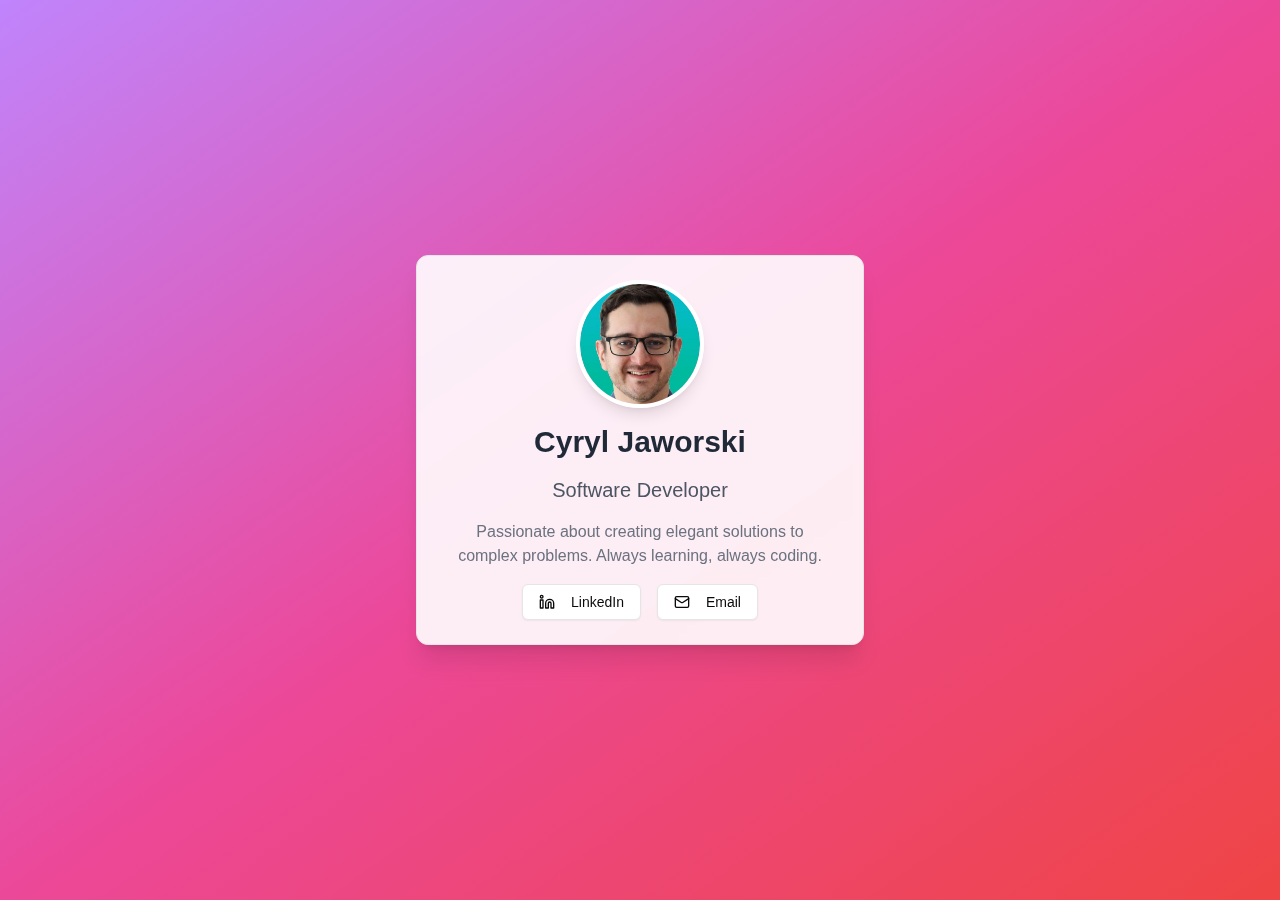
<file: index.html>
<!DOCTYPE html>
<html lang="en">

<head>
    <meta charSet="utf-8" />
    <meta name="viewport" content="width=device-width, initial-scale=1" />
    <link rel="preload" as="image" href="./cyryl.jpg?height=128&amp;width=128" />
    <link rel="stylesheet" href="/_next/static/css/7a972ba34c703ab5.css" data-precedence="next" />
    <link rel="preload" as="script" fetchPriority="low" href="/_next/static/chunks/webpack-33fc56f184081d32.js" />
    <script src="/_next/static/chunks/fd9d1056-3746b8d2654c02ec.js" async=""></script>
    <script src="/_next/static/chunks/117-5a8becc1cdff35ec.js" async=""></script>
    <script src="/_next/static/chunks/main-app-b230da59794cddd8.js" async=""></script>
    <script src="/_next/static/chunks/385-c28444abc4782ccb.js" async=""></script>
    <script src="/_next/static/chunks/app/page-b031aab59d119b6c.js" async=""></script>
    <title>Cyryl Jaworski</title>
    <meta name="description"
        content="Cyryl Jaworski. Passionate about creating elegant solutions to complex problems. Always learning, always coding." />
    <link rel="icon" href="/favicon.ico" type="image/x-icon" sizes="256x256" />
    <script src="/_next/static/chunks/polyfills-42372ed130431b0a.js" noModule=""></script>
</head>

<body class="__variable_1e4310 __variable_c3aa02 antialiased">
    <div
        class="min-h-screen flex items-center justify-center bg-gradient-to-br from-purple-400 via-pink-500 to-red-500">
        <div class="border text-card-foreground w-full max-w-md p-6 bg-white/90 backdrop-blur-sm shadow-xl rounded-xl">
            <div class="flex flex-col items-center space-y-4">
                <div class="w-32 h-32 rounded-full overflow-hidden border-4 border-white shadow-lg"><img
                        alt="Cyryl Jaworski" class="w-full h-full object-cover"
                        src="./cyryl.jpg?height=128&amp;width=128" /></div>
                <h1 class="text-3xl font-bold text-center text-gray-800">Cyryl Jaworski</h1>
                <p class="text-xl text-center text-gray-600">Software Developer</p>
                <p class="text-center text-gray-500 max-w-sm">Passionate about creating elegant solutions to complex
                    problems. Always learning, always coding.</p>
                <div class="flex space-x-4 mt-4"><button
                        class="justify-center gap-2 whitespace-nowrap rounded-md text-sm font-medium transition-colors focus-visible:outline-none focus-visible:ring-1 focus-visible:ring-ring disabled:pointer-events-none disabled:opacity-50 [&amp;_svg]:pointer-events-none [&amp;_svg]:size-4 [&amp;_svg]:shrink-0 border border-input bg-background shadow-sm hover:bg-accent hover:text-accent-foreground h-9 px-4 py-2 flex items-center space-x-2"><svg
                            xmlns="http://www.w3.org/2000/svg" width="24" height="24" viewBox="0 0 24 24" fill="none"
                            stroke="currentColor" stroke-width="2" stroke-linecap="round" stroke-linejoin="round"
                            class="lucide lucide-linkedin w-5 h-5">
                            <path d="M16 8a6 6 0 0 1 6 6v7h-4v-7a2 2 0 0 0-2-2 2 2 0 0 0-2 2v7h-4v-7a6 6 0 0 1 6-6z">
                            </path>
                            <rect width="4" height="12" x="2" y="9"></rect>
                            <circle cx="4" cy="4" r="2"></circle>
                        </svg><a href="https://www.linkedin.com/in/cyryl-jaworski/" target="_blank"
                            rel="noopener noreferrer">LinkedIn</a></button><button
                        class="justify-center gap-2 whitespace-nowrap rounded-md text-sm font-medium transition-colors focus-visible:outline-none focus-visible:ring-1 focus-visible:ring-ring disabled:pointer-events-none disabled:opacity-50 [&amp;_svg]:pointer-events-none [&amp;_svg]:size-4 [&amp;_svg]:shrink-0 border border-input bg-background shadow-sm hover:bg-accent hover:text-accent-foreground h-9 px-4 py-2 flex items-center space-x-2"><svg
                            xmlns="http://www.w3.org/2000/svg" width="24" height="24" viewBox="0 0 24 24" fill="none"
                            stroke="currentColor" stroke-width="2" stroke-linecap="round" stroke-linejoin="round"
                            class="lucide lucide-mail w-5 h-5">
                            <rect width="20" height="16" x="2" y="4" rx="2"></rect>
                            <path d="m22 7-8.97 5.7a1.94 1.94 0 0 1-2.06 0L2 7"></path>
                        </svg><a href="mailto:cyryl.jaworski@proton.me">Email</a></button></div>
            </div>
        </div>
    </div>
    <script src="/_next/static/chunks/webpack-33fc56f184081d32.js" async=""></script>
    <script>(self.__next_f = self.__next_f || []).push([0]); self.__next_f.push([2, null])</script>
    <script>self.__next_f.push([1, "1:HL[\"/_next/static/css/7a972ba34c703ab5.css\",\"style\"]\n"])</script>
    <script>self.__next_f.push([1, "2:I[2846,[],\"\"]\n4:I[708,[\"385\",\"static/chunks/385-c28444abc4782ccb.js\",\"931\",\"static/chunks/app/page-b031aab59d119b6c.js\"],\"PersonalPage\"]\n5:I[4707,[],\"\"]\n6:I[6423,[],\"\"]\n8:I[1060,[],\"\"]\n9:[]\n0:[\"$\",\"$L2\",null,{\"buildId\":\"yZmL1_rDu3WMKr4y6g2DF\",\"assetPrefix\":\"\",\"urlParts\":[\"\",\"\"],\"initialTree\":[\"\",{\"children\":[\"__PAGE__\",{}]},\"$undefined\",\"$undefined\",true],\"initialSeedData\":[\"\",{\"children\":[\"__PAGE__\",{},[[\"$L3\",[\"$\",\"$L4\",null,{}],null],null],null]},[[[[\"$\",\"link\",\"0\",{\"rel\":\"stylesheet\",\"href\":\"/_next/static/css/7a972ba34c703ab5.css\",\"precedence\":\"next\",\"crossOrigin\":\"$undefined\"}]],[\"$\",\"html\",null,{\"lang\":\"en\",\"children\":[\"$\",\"body\",null,{\"className\":\"__variable_1e4310 __variable_c3aa02 antialiased\",\"children\":[\"$\",\"$L5\",null,{\"parallelRouterKey\":\"children\",\"segmentPath\":[\"children\"],\"error\":\"$undefined\",\"errorStyles\":\"$undefined\",\"errorScripts\":\"$undefined\",\"template\":[\"$\",\"$L6\",null,{}],\"templateStyles\":\"$undefined\",\"templateScripts\":\"$undefined\",\"notFound\":[[\"$\",\"title\",null,{\"children\":\"404: This page could not be found.\"}],[\"$\",\"div\",null,{\"style\":{\"fontFamily\":\"system-ui,\\\"Segoe UI\\\",Roboto,Helvetica,Arial,sans-serif,\\\"Apple Color Emoji\\\",\\\"Segoe UI Emoji\\\"\",\"height\":\"100vh\",\"textAlign\":\"center\",\"display\":\"flex\",\"flexDirection\":\"column\",\"alignItems\":\"center\",\"justifyContent\":\"center\"},\"children\":[\"$\",\"div\",null,{\"children\":[[\"$\",\"style\",null,{\"dangerouslySetInnerHTML\":{\"__html\":\"body{color:#000;background:#fff;margin:0}.next-error-h1{border-right:1px solid rgba(0,0,0,.3)}@media (prefers-color-scheme:dark){body{color:#fff;background:#000}.next-error-h1{border-right:1px solid rgba(255,255,255,.3)}}\"}}],[\"$\",\"h1\",null,{\"className\":\"next-error-h1\",\"style\":{\"display\":\"inline-block\",\"margin\":\"0 20px 0 0\",\"padding\":\"0 23px 0 0\",\"fontSize\":24,\"fontWeight\":500,\"verticalAlign\":\"top\",\"lineHeight\":\"49px\"},\"children\":\"404\"}],[\"$\",\"div\",null,{\"style\":{\"display\":\"inline-block\"},\"children\":[\"$\",\"h2\",null,{\"style\":{\"fontSize\":14,\"fontWeight\":400,\"lineHeight\":\"49px\",\"margin\":0},\"children\":\"This page could not be found.\""])</script>
    <script>self.__next_f.push([1, "}]}]]}]}]],\"notFoundStyles\":[]}]}]}]],null],null],\"couldBeIntercepted\":false,\"initialHead\":[null,\"$L7\"],\"globalErrorComponent\":\"$8\",\"missingSlots\":\"$W9\"}]\n"])</script>
    <script>self.__next_f.push([1, "7:[[\"$\",\"meta\",\"0\",{\"name\":\"viewport\",\"content\":\"width=device-width, initial-scale=1\"}],[\"$\",\"meta\",\"1\",{\"charSet\":\"utf-8\"}],[\"$\",\"title\",\"2\",{\"children\":\"Cyryl Jaworski\"}],[\"$\",\"meta\",\"3\",{\"name\":\"description\",\"content\":\"Cyryl Jaworski. Passionate about creating elegant solutions to complex problems. Always learning, always coding.\"}],[\"$\",\"link\",\"4\",{\"rel\":\"icon\",\"href\":\"/favicon.ico\",\"type\":\"image/x-icon\",\"sizes\":\"256x256\"}]]\n3:null\n"])</script>
</body>

</html>
</file>
<file: _next/static/css/7a972ba34c703ab5.css>
@font-face{font-family:__geistSans_1e4310;src:url(/_next/static/media/4473ecc91f70f139-s.p.woff) format("woff");font-display:swap;font-weight:100 900}@font-face{font-family:__geistSans_Fallback_1e4310;src:local("Arial");ascent-override:85.83%;descent-override:20.52%;line-gap-override:9.33%;size-adjust:107.19%}.__className_1e4310{font-family:__geistSans_1e4310,__geistSans_Fallback_1e4310}.__variable_1e4310{--font-geist-sans:"__geistSans_1e4310","__geistSans_Fallback_1e4310"}@font-face{font-family:__geistMono_c3aa02;src:url(/_next/static/media/463dafcda517f24f-s.p.woff) format("woff");font-display:swap;font-weight:100 900}@font-face{font-family:__geistMono_Fallback_c3aa02;src:local("Arial");ascent-override:69.97%;descent-override:16.73%;line-gap-override:7.61%;size-adjust:131.49%}.__className_c3aa02{font-family:__geistMono_c3aa02,__geistMono_Fallback_c3aa02}.__variable_c3aa02{--font-geist-mono:"__geistMono_c3aa02","__geistMono_Fallback_c3aa02"}*,:after,:before{--tw-border-spacing-x:0;--tw-border-spacing-y:0;--tw-translate-x:0;--tw-translate-y:0;--tw-rotate:0;--tw-skew-x:0;--tw-skew-y:0;--tw-scale-x:1;--tw-scale-y:1;--tw-pan-x: ;--tw-pan-y: ;--tw-pinch-zoom: ;--tw-scroll-snap-strictness:proximity;--tw-gradient-from-position: ;--tw-gradient-via-position: ;--tw-gradient-to-position: ;--tw-ordinal: ;--tw-slashed-zero: ;--tw-numeric-figure: ;--tw-numeric-spacing: ;--tw-numeric-fraction: ;--tw-ring-inset: ;--tw-ring-offset-width:0px;--tw-ring-offset-color:#fff;--tw-ring-color:rgba(59,130,246,.5);--tw-ring-offset-shadow:0 0 #0000;--tw-ring-shadow:0 0 #0000;--tw-shadow:0 0 #0000;--tw-shadow-colored:0 0 #0000;--tw-blur: ;--tw-brightness: ;--tw-contrast: ;--tw-grayscale: ;--tw-hue-rotate: ;--tw-invert: ;--tw-saturate: ;--tw-sepia: ;--tw-drop-shadow: ;--tw-backdrop-blur: ;--tw-backdrop-brightness: ;--tw-backdrop-contrast: ;--tw-backdrop-grayscale: ;--tw-backdrop-hue-rotate: ;--tw-backdrop-invert: ;--tw-backdrop-opacity: ;--tw-backdrop-saturate: ;--tw-backdrop-sepia: ;--tw-contain-size: ;--tw-contain-layout: ;--tw-contain-paint: ;--tw-contain-style: }::backdrop{--tw-border-spacing-x:0;--tw-border-spacing-y:0;--tw-translate-x:0;--tw-translate-y:0;--tw-rotate:0;--tw-skew-x:0;--tw-skew-y:0;--tw-scale-x:1;--tw-scale-y:1;--tw-pan-x: ;--tw-pan-y: ;--tw-pinch-zoom: ;--tw-scroll-snap-strictness:proximity;--tw-gradient-from-position: ;--tw-gradient-via-position: ;--tw-gradient-to-position: ;--tw-ordinal: ;--tw-slashed-zero: ;--tw-numeric-figure: ;--tw-numeric-spacing: ;--tw-numeric-fraction: ;--tw-ring-inset: ;--tw-ring-offset-width:0px;--tw-ring-offset-color:#fff;--tw-ring-color:rgba(59,130,246,.5);--tw-ring-offset-shadow:0 0 #0000;--tw-ring-shadow:0 0 #0000;--tw-shadow:0 0 #0000;--tw-shadow-colored:0 0 #0000;--tw-blur: ;--tw-brightness: ;--tw-contrast: ;--tw-grayscale: ;--tw-hue-rotate: ;--tw-invert: ;--tw-saturate: ;--tw-sepia: ;--tw-drop-shadow: ;--tw-backdrop-blur: ;--tw-backdrop-brightness: ;--tw-backdrop-contrast: ;--tw-backdrop-grayscale: ;--tw-backdrop-hue-rotate: ;--tw-backdrop-invert: ;--tw-backdrop-opacity: ;--tw-backdrop-saturate: ;--tw-backdrop-sepia: ;--tw-contain-size: ;--tw-contain-layout: ;--tw-contain-paint: ;--tw-contain-style: }/*
! tailwindcss v3.4.14 | MIT License | https://tailwindcss.com
*/*,:after,:before{box-sizing:border-box;border:0 solid #e5e7eb}:after,:before{--tw-content:""}:host,html{line-height:1.5;-webkit-text-size-adjust:100%;-moz-tab-size:4;tab-size:4;font-family:ui-sans-serif,system-ui,sans-serif,Apple Color Emoji,Segoe UI Emoji,Segoe UI Symbol,Noto Color Emoji;font-feature-settings:normal;font-variation-settings:normal;-webkit-tap-highlight-color:transparent}body{margin:0;line-height:inherit}hr{height:0;color:inherit;border-top-width:1px}abbr:where([title]){text-decoration:underline dotted}h1,h2,h3,h4,h5,h6{font-size:inherit;font-weight:inherit}a{color:inherit;text-decoration:inherit}b,strong{font-weight:bolder}code,kbd,pre,samp{font-family:ui-monospace,SFMono-Regular,Menlo,Monaco,Consolas,Liberation Mono,Courier New,monospace;font-feature-settings:normal;font-variation-settings:normal;font-size:1em}small{font-size:80%}sub,sup{font-size:75%;line-height:0;position:relative;vertical-align:baseline}sub{bottom:-.25em}sup{top:-.5em}table{text-indent:0;border-color:inherit;border-collapse:collapse}button,input,optgroup,select,textarea{font-family:inherit;font-feature-settings:inherit;font-variation-settings:inherit;font-size:100%;font-weight:inherit;line-height:inherit;letter-spacing:inherit;color:inherit;margin:0;padding:0}button,select{text-transform:none}button,input:where([type=button]),input:where([type=reset]),input:where([type=submit]){-webkit-appearance:button;background-color:transparent;background-image:none}:-moz-focusring{outline:auto}:-moz-ui-invalid{box-shadow:none}progress{vertical-align:baseline}::-webkit-inner-spin-button,::-webkit-outer-spin-button{height:auto}[type=search]{-webkit-appearance:textfield;outline-offset:-2px}::-webkit-search-decoration{-webkit-appearance:none}::-webkit-file-upload-button{-webkit-appearance:button;font:inherit}summary{display:list-item}blockquote,dd,dl,figure,h1,h2,h3,h4,h5,h6,hr,p,pre{margin:0}fieldset{margin:0}fieldset,legend{padding:0}menu,ol,ul{list-style:none;margin:0;padding:0}dialog{padding:0}textarea{resize:vertical}input::placeholder,textarea::placeholder{opacity:1;color:#9ca3af}[role=button],button{cursor:pointer}:disabled{cursor:default}audio,canvas,embed,iframe,img,object,svg,video{display:block;vertical-align:middle}img,video{max-width:100%;height:auto}[hidden]:where(:not([hidden=until-found])){display:none}:root{--background:0 0% 100%;--foreground:0 0% 3.9%;--card:0 0% 100%;--card-foreground:0 0% 3.9%;--popover:0 0% 100%;--popover-foreground:0 0% 3.9%;--primary:0 0% 9%;--primary-foreground:0 0% 98%;--secondary:0 0% 96.1%;--secondary-foreground:0 0% 9%;--muted:0 0% 96.1%;--muted-foreground:0 0% 45.1%;--accent:0 0% 96.1%;--accent-foreground:0 0% 9%;--destructive:0 84.2% 60.2%;--destructive-foreground:0 0% 98%;--border:0 0% 89.8%;--input:0 0% 89.8%;--ring:0 0% 3.9%;--chart-1:12 76% 61%;--chart-2:173 58% 39%;--chart-3:197 37% 24%;--chart-4:43 74% 66%;--chart-5:27 87% 67%;--radius:0.5rem}*{border-color:hsl(var(--border))}body{background-color:hsl(var(--background));color:hsl(var(--foreground))}.mt-4{margin-top:1rem}.flex{display:flex}.inline-flex{display:inline-flex}.h-10{height:2.5rem}.h-32{height:8rem}.h-5{height:1.25rem}.h-8{height:2rem}.h-9{height:2.25rem}.h-full{height:100%}.min-h-screen{min-height:100vh}.w-32{width:8rem}.w-5{width:1.25rem}.w-9{width:2.25rem}.w-full{width:100%}.max-w-md{max-width:28rem}.max-w-sm{max-width:24rem}.flex-col{flex-direction:column}.items-center{align-items:center}.justify-center{justify-content:center}.gap-2{gap:.5rem}.space-x-2>:not([hidden])~:not([hidden]){--tw-space-x-reverse:0;margin-right:calc(.5rem * var(--tw-space-x-reverse));margin-left:calc(.5rem * calc(1 - var(--tw-space-x-reverse)))}.space-x-4>:not([hidden])~:not([hidden]){--tw-space-x-reverse:0;margin-right:calc(1rem * var(--tw-space-x-reverse));margin-left:calc(1rem * calc(1 - var(--tw-space-x-reverse)))}.space-y-1\.5>:not([hidden])~:not([hidden]){--tw-space-y-reverse:0;margin-top:calc(.375rem * calc(1 - var(--tw-space-y-reverse)));margin-bottom:calc(.375rem * var(--tw-space-y-reverse))}.space-y-4>:not([hidden])~:not([hidden]){--tw-space-y-reverse:0;margin-top:calc(1rem * calc(1 - var(--tw-space-y-reverse)));margin-bottom:calc(1rem * var(--tw-space-y-reverse))}.overflow-hidden{overflow:hidden}.whitespace-nowrap{white-space:nowrap}.rounded-full{border-radius:9999px}.rounded-md{border-radius:calc(var(--radius) - 2px)}.rounded-xl{border-radius:.75rem}.border{border-width:1px}.border-4{border-width:4px}.border-input{border-color:hsl(var(--input))}.border-white{--tw-border-opacity:1;border-color:rgb(255 255 255/var(--tw-border-opacity))}.bg-background{background-color:hsl(var(--background))}.bg-card{background-color:hsl(var(--card))}.bg-destructive{background-color:hsl(var(--destructive))}.bg-primary{background-color:hsl(var(--primary))}.bg-secondary{background-color:hsl(var(--secondary))}.bg-white\/90{background-color:hsla(0,0%,100%,.9)}.bg-gradient-to-br{background-image:linear-gradient(to bottom right,var(--tw-gradient-stops))}.from-purple-400{--tw-gradient-from:#c084fc var(--tw-gradient-from-position);--tw-gradient-to:rgba(192,132,252,0) var(--tw-gradient-to-position);--tw-gradient-stops:var(--tw-gradient-from),var(--tw-gradient-to)}.via-pink-500{--tw-gradient-to:rgba(236,72,153,0) var(--tw-gradient-to-position);--tw-gradient-stops:var(--tw-gradient-from),#ec4899 var(--tw-gradient-via-position),var(--tw-gradient-to)}.to-red-500{--tw-gradient-to:#ef4444 var(--tw-gradient-to-position)}.object-cover{object-fit:cover}.p-6{padding:1.5rem}.px-3{padding-left:.75rem;padding-right:.75rem}.px-4{padding-left:1rem;padding-right:1rem}.px-8{padding-left:2rem;padding-right:2rem}.py-2{padding-top:.5rem;padding-bottom:.5rem}.pt-0{padding-top:0}.text-center{text-align:center}.text-3xl{font-size:1.875rem;line-height:2.25rem}.text-sm{font-size:.875rem;line-height:1.25rem}.text-xl{font-size:1.25rem;line-height:1.75rem}.text-xs{font-size:.75rem;line-height:1rem}.font-bold{font-weight:700}.font-medium{font-weight:500}.font-semibold{font-weight:600}.leading-none{line-height:1}.tracking-tight{letter-spacing:-.025em}.text-card-foreground{color:hsl(var(--card-foreground))}.text-destructive-foreground{color:hsl(var(--destructive-foreground))}.text-gray-500{--tw-text-opacity:1;color:rgb(107 114 128/var(--tw-text-opacity))}.text-gray-600{--tw-text-opacity:1;color:rgb(75 85 99/var(--tw-text-opacity))}.text-gray-800{--tw-text-opacity:1;color:rgb(31 41 55/var(--tw-text-opacity))}.text-muted-foreground{color:hsl(var(--muted-foreground))}.text-primary{color:hsl(var(--primary))}.text-primary-foreground{color:hsl(var(--primary-foreground))}.text-secondary-foreground{color:hsl(var(--secondary-foreground))}.underline-offset-4{text-underline-offset:4px}.antialiased{-webkit-font-smoothing:antialiased;-moz-osx-font-smoothing:grayscale}.shadow{--tw-shadow:0 1px 3px 0 rgba(0,0,0,.1),0 1px 2px -1px rgba(0,0,0,.1);--tw-shadow-colored:0 1px 3px 0 var(--tw-shadow-color),0 1px 2px -1px var(--tw-shadow-color)}.shadow,.shadow-lg{box-shadow:var(--tw-ring-offset-shadow,0 0 #0000),var(--tw-ring-shadow,0 0 #0000),var(--tw-shadow)}.shadow-lg{--tw-shadow:0 10px 15px -3px rgba(0,0,0,.1),0 4px 6px -4px rgba(0,0,0,.1);--tw-shadow-colored:0 10px 15px -3px var(--tw-shadow-color),0 4px 6px -4px var(--tw-shadow-color)}.shadow-sm{--tw-shadow:0 1px 2px 0 rgba(0,0,0,.05);--tw-shadow-colored:0 1px 2px 0 var(--tw-shadow-color)}.shadow-sm,.shadow-xl{box-shadow:var(--tw-ring-offset-shadow,0 0 #0000),var(--tw-ring-shadow,0 0 #0000),var(--tw-shadow)}.shadow-xl{--tw-shadow:0 20px 25px -5px rgba(0,0,0,.1),0 8px 10px -6px rgba(0,0,0,.1);--tw-shadow-colored:0 20px 25px -5px var(--tw-shadow-color),0 8px 10px -6px var(--tw-shadow-color)}.outline{outline-style:solid}.backdrop-blur-sm{--tw-backdrop-blur:blur(4px);-webkit-backdrop-filter:var(--tw-backdrop-blur) var(--tw-backdrop-brightness) var(--tw-backdrop-contrast) var(--tw-backdrop-grayscale) var(--tw-backdrop-hue-rotate) var(--tw-backdrop-invert) var(--tw-backdrop-opacity) var(--tw-backdrop-saturate) var(--tw-backdrop-sepia);backdrop-filter:var(--tw-backdrop-blur) var(--tw-backdrop-brightness) var(--tw-backdrop-contrast) var(--tw-backdrop-grayscale) var(--tw-backdrop-hue-rotate) var(--tw-backdrop-invert) var(--tw-backdrop-opacity) var(--tw-backdrop-saturate) var(--tw-backdrop-sepia)}.transition-colors{transition-property:color,background-color,border-color,text-decoration-color,fill,stroke;transition-timing-function:cubic-bezier(.4,0,.2,1);transition-duration:.15s}@keyframes enter{0%{opacity:var(--tw-enter-opacity,1);transform:translate3d(var(--tw-enter-translate-x,0),var(--tw-enter-translate-y,0),0) scale3d(var(--tw-enter-scale,1),var(--tw-enter-scale,1),var(--tw-enter-scale,1)) rotate(var(--tw-enter-rotate,0))}}@keyframes exit{to{opacity:var(--tw-exit-opacity,1);transform:translate3d(var(--tw-exit-translate-x,0),var(--tw-exit-translate-y,0),0) scale3d(var(--tw-exit-scale,1),var(--tw-exit-scale,1),var(--tw-exit-scale,1)) rotate(var(--tw-exit-rotate,0))}}body{font-family:Arial,Helvetica,sans-serif}.hover\:bg-accent:hover{background-color:hsl(var(--accent))}.hover\:bg-destructive\/90:hover{background-color:hsl(var(--destructive)/.9)}.hover\:bg-primary\/90:hover{background-color:hsl(var(--primary)/.9)}.hover\:bg-secondary\/80:hover{background-color:hsl(var(--secondary)/.8)}.hover\:text-accent-foreground:hover{color:hsl(var(--accent-foreground))}.hover\:underline:hover{text-decoration-line:underline}.focus-visible\:outline-none:focus-visible{outline:2px solid transparent;outline-offset:2px}.focus-visible\:ring-1:focus-visible{--tw-ring-offset-shadow:var(--tw-ring-inset) 0 0 0 var(--tw-ring-offset-width) var(--tw-ring-offset-color);--tw-ring-shadow:var(--tw-ring-inset) 0 0 0 calc(1px + var(--tw-ring-offset-width)) var(--tw-ring-color);box-shadow:var(--tw-ring-offset-shadow),var(--tw-ring-shadow),var(--tw-shadow,0 0 #0000)}.focus-visible\:ring-ring:focus-visible{--tw-ring-color:hsl(var(--ring))}.disabled\:pointer-events-none:disabled{pointer-events:none}.disabled\:opacity-50:disabled{opacity:.5}.\[\&_svg\]\:pointer-events-none svg{pointer-events:none}.\[\&_svg\]\:size-4 svg{width:1rem;height:1rem}.\[\&_svg\]\:shrink-0 svg{flex-shrink:0}
</file>
